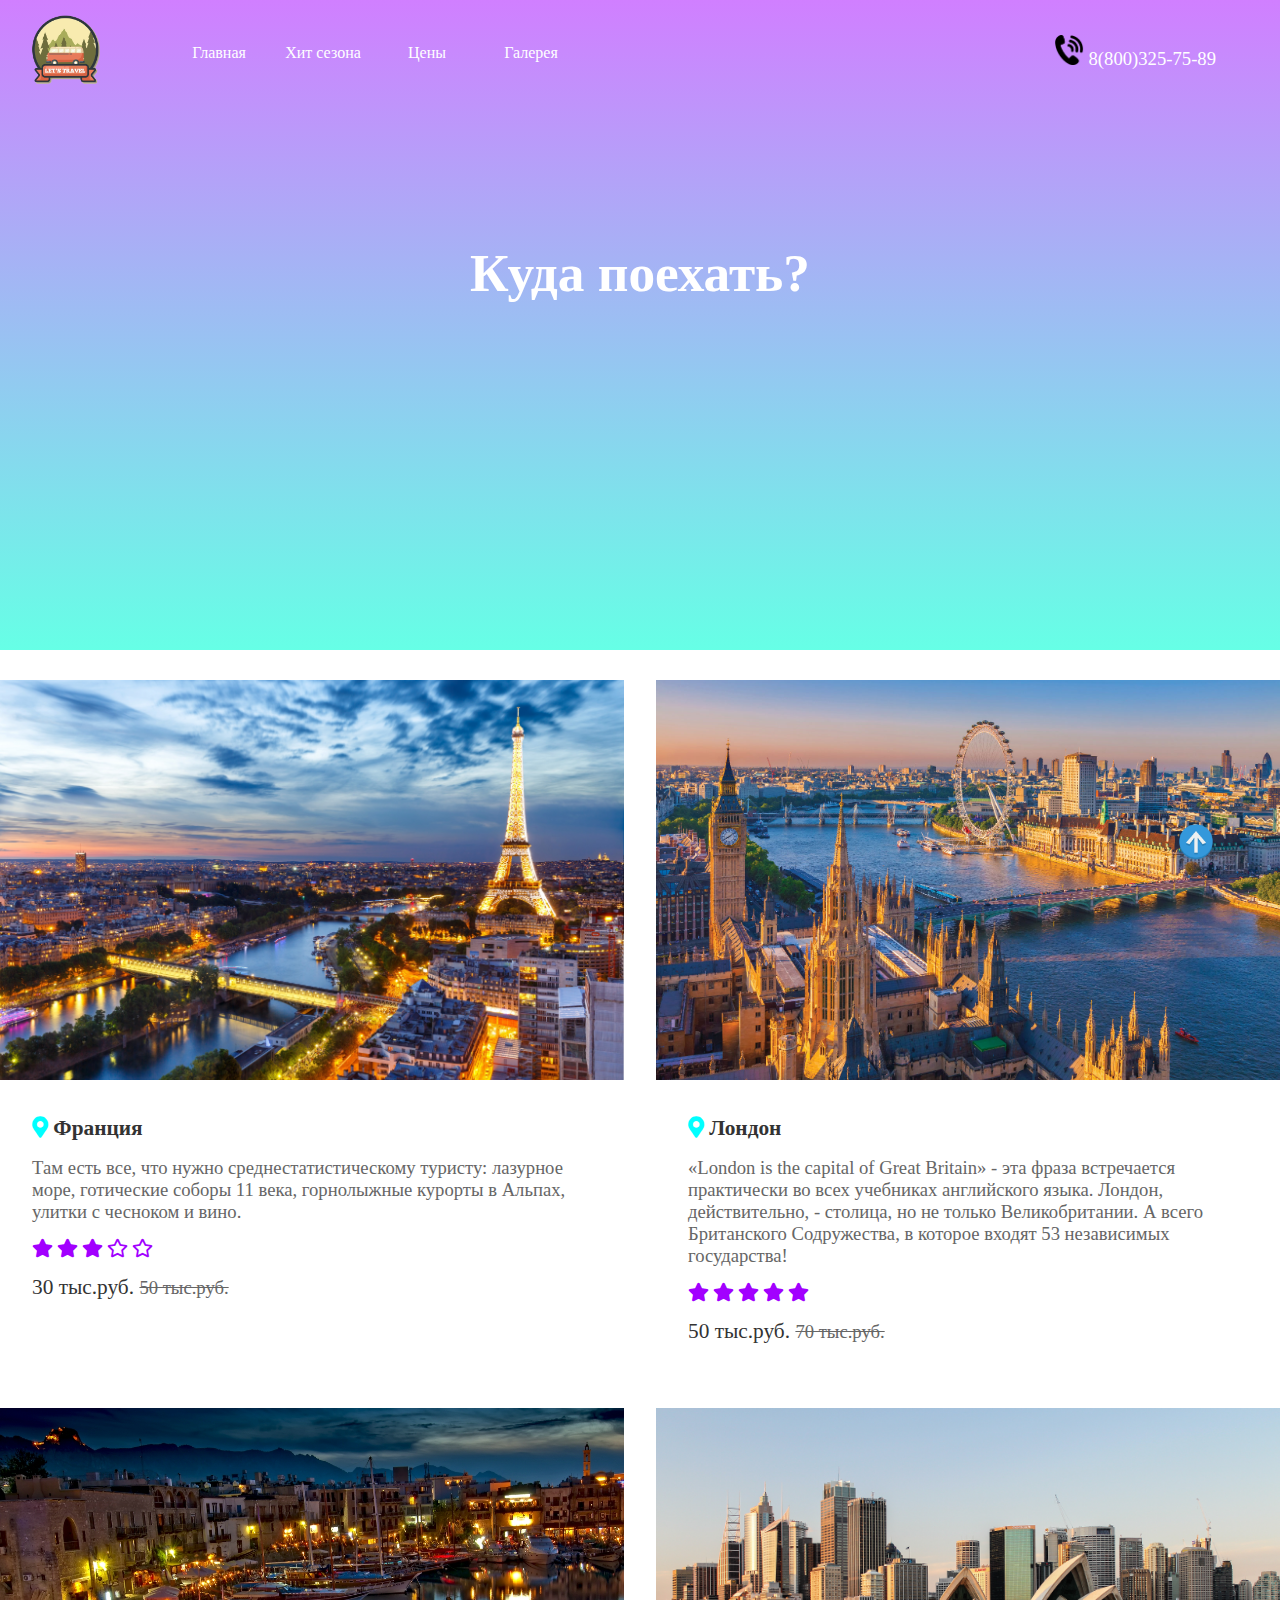
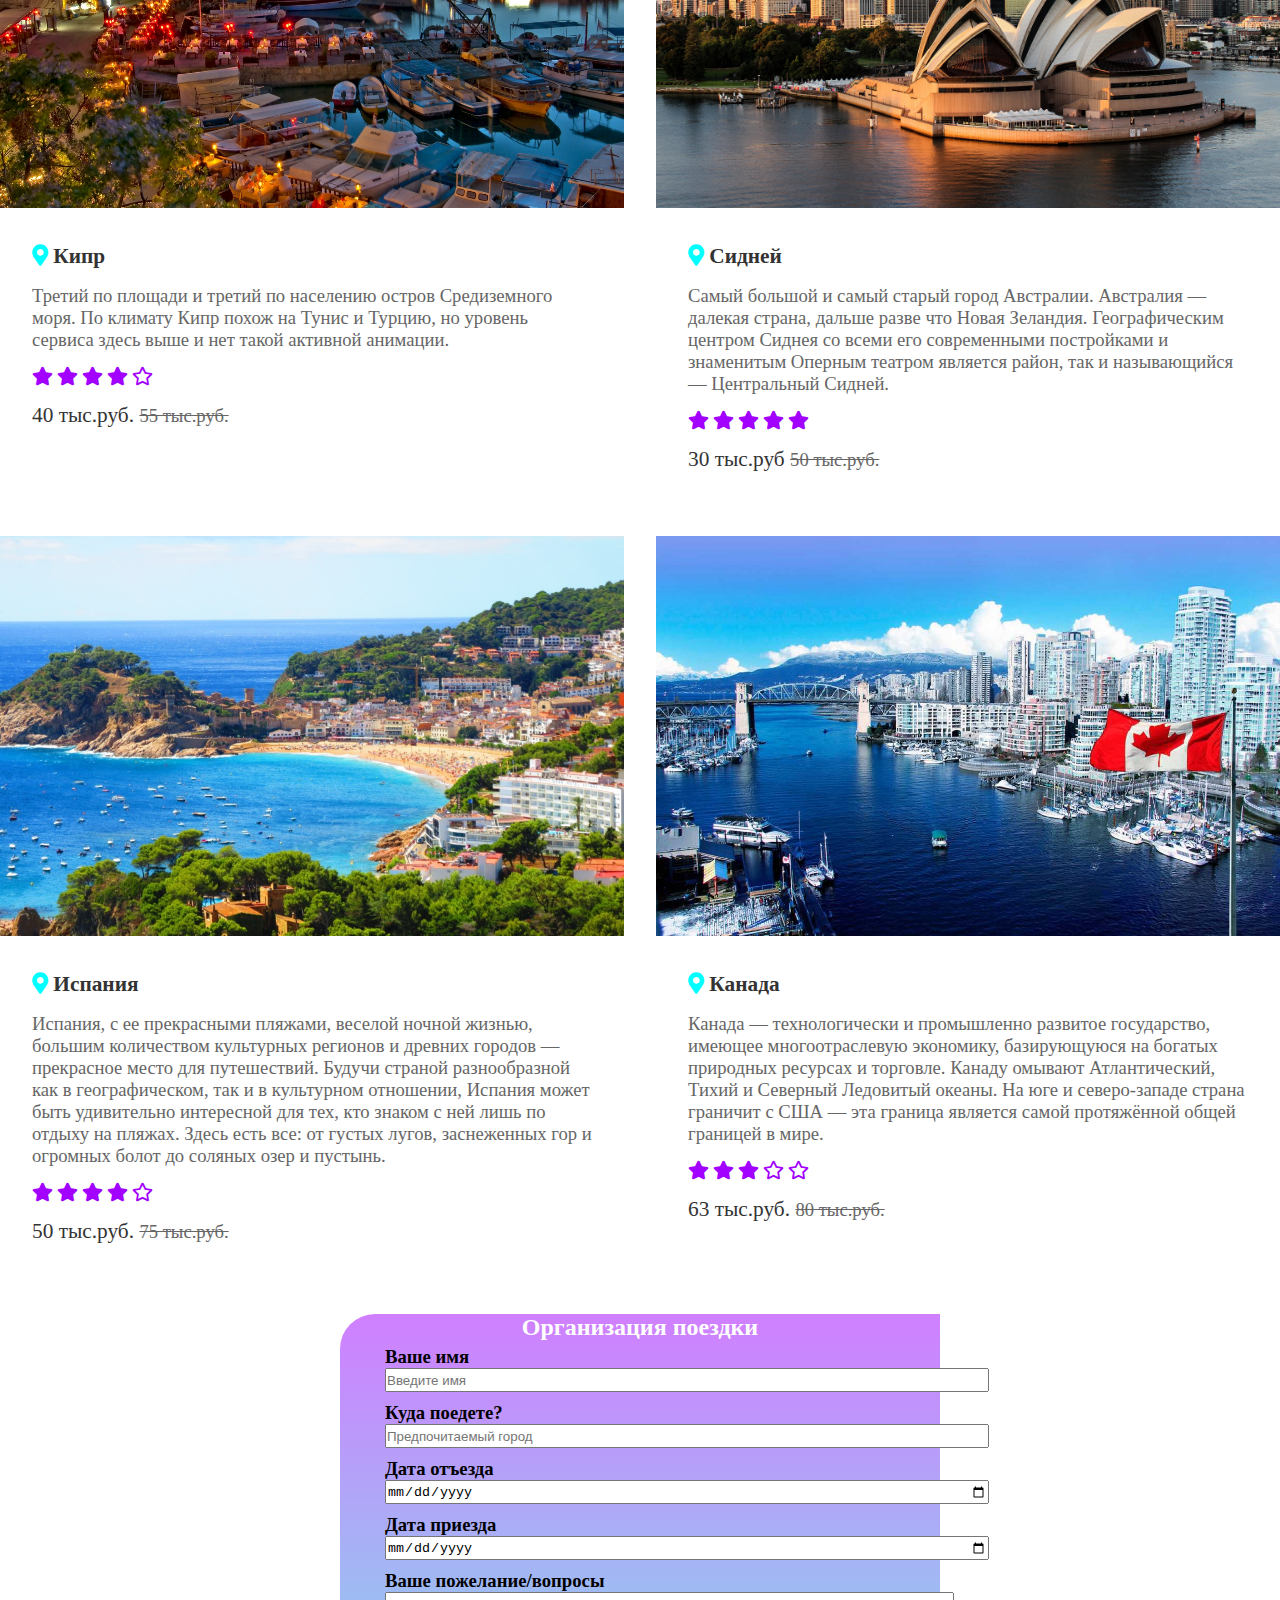
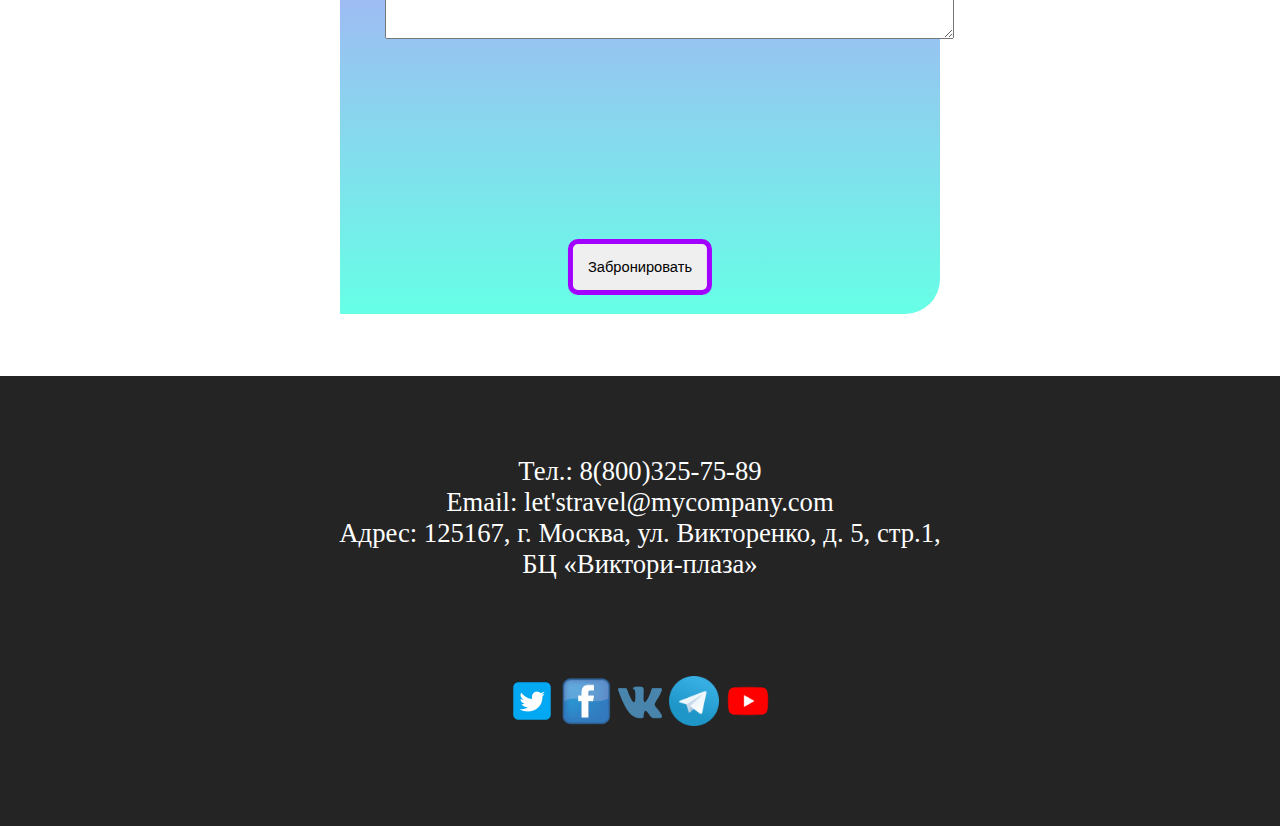
<file: index3.html>
<!DOCTYPE html>
<html>
<head>
    <meta charset="UTF-8">
    <meta name="viewport" content="width=device-width, initial-scale=1.0">

    <title>Let's Travel\Scale</title>
    <link rel="stylesheet" href="css/style3.css">
    
    <link rel="stylesheet" href="https://bootstraptema.ru/plugins/2015/bootstrap3/bootstrap.min.css"/>
    <link rel="stylesheet" href="https://cdnjs.cloudflare.com/ajax/libs/font-awesome/5.15.3/css/all.min.css">

</head>
<body>
<div class="all">  
    <div class="page">
        <img class="logo" src="картинки/лого.png" width="80" height="70" alt="">
        <div class="head">
                <ul>
                    <li><a href="index.html">Главная</a></li>
                        <li><a>Хит сезона</a>
                            <ul>
                                <li><a href="index1.html">Нью-Йорк</a></li>
                                <li><a href="index2.html">Япония</a></li>
                            </ul>
                        </li>
                    <li><a>Цены</a></li> 
                    <li><a href="index4.html">Галерея</a></li>
                </ul>

                <div class="phone">
                    <img class="tel" src="картинки/121.png" width="30" height="30" alt="">
                    8(800)325-75-89</div>
        </div>
        <div class="name"><strong>Куда поехать?</strong></div>    
    </div>

        <section class="scale" id="scale">
            <div class="box-container">
                <div class="box">
                    <img src="картинки/331.jpg" alt="">
                    <div class="content">
                        <h3> <i class="fas fa-map-marker-alt"></i> Франция </h3>
                        <p>Там есть все, что нужно среднестатистическому туристу: лазурное море, готические соборы 11 века, 
                            горнолыжные курорты в Альпах, улитки с чесноком и вино.</p>
                        <div class="stars">
                            <i class="fas fa-star"></i>
                            <i class="fas fa-star"></i>
                            <i class="fas fa-star"></i>
                            <i class="far fa-star"></i>
                            <i class="far fa-star"></i>
                        </div>
                        <div class="price"> 30 тыс.руб. <span>50 тыс.руб.</span> </div>
                    </div>
                </div>

                <div class="box">
                    <img src="картинки/332.jpg" alt="">
                    <div class="content">
                        <h3> <i class="fas fa-map-marker-alt"></i> Лондон </h3>
                        <p>«London is the capital of Great Britain» - эта фраза встречается практически во всех учебниках английского языка. 
                            Лондон, действительно, - столица, но не только Великобритании. А всего Британского Содружества, в которое входят 
                            53 независимых государства!</p>
                        <div class="stars">
                            <i class="fas fa-star"></i>
                            <i class="fas fa-star"></i>
                            <i class="fas fa-star"></i>
                            <i class="fas fa-star"></i>
                            <i class="fas fa-star"></i>
                        </div>
                        <div class="price"> 50 тыс.руб. <span>70 тыс.руб.</span> </div>
                    </div>
                </div>

                <div class="box">
                    <img src="картинки/333.jpg" alt="">
                    <div class="content">
                        <h3> <i class="fas fa-map-marker-alt"></i> Кипр </h3>
                        <p>Третий по площади и третий по населению остров Средиземного моря. По климату Кипр похож на Тунис и Турцию, но 
                            уровень сервиса здесь выше и нет такой активной анимации.
                        </p>
                        <div class="stars">
                            <i class="fas fa-star"></i>
                            <i class="fas fa-star"></i>
                            <i class="fas fa-star"></i>
                            <i class="fas fa-star"></i>
                            <i class="far fa-star"></i>
                        </div>
                        <div class="price"> 40 тыс.руб. <span>55 тыс.руб.</span> </div>
                    </div>
                </div>

                <div class="box">
                    <img src="картинки/334.jpg" alt="">
                    <div class="content">
                        <h3> <i class="fas fa-map-marker-alt"></i> Сидней </h3>
                        <p>Самый большой и самый старый город Австралии. Австралия — далекая страна, дальше разве что Новая Зеландия.
                            Географическим центром Сиднея со всеми его современными постройками и знаменитым Оперным театром является 
                            район, так и называющийся — Центральный Сидней.
                        </p>
                        <div class="stars">
                            <i class="fas fa-star"></i>
                            <i class="fas fa-star"></i>
                            <i class="fas fa-star"></i>
                            <i class="fas fa-star"></i>
                            <i class="fas fa-star"></i>
                        </div>
                        <div class="price"> 30 тыс.руб <span>50 тыс.руб.</span> </div>
                    </div>
                </div>

                <div class="box">
                    <img src="картинки/335.jpg" alt="">
                    <div class="content">
                        <h3> <i class="fas fa-map-marker-alt"></i> Испания </h3>
                        <p>Испания, с ее прекрасными пляжами, веселой ночной жизнью, большим количеством культурных регионов и 
                            древних городов — прекрасное место для путешествий. Будучи страной разнообразной как в географическом, так и в 
                            культурном отношении, Испания может быть удивительно интересной для тех, кто знаком с ней лишь по отдыху на пляжах. 
                            Здесь есть все: от густых лугов, заснеженных гор и огромных болот до соляных озер и пустынь.</p>
                        <div class="stars">
                            <i class="fas fa-star"></i>
                            <i class="fas fa-star"></i>
                            <i class="fas fa-star"></i>
                            <i class="fas fa-star"></i>
                            <i class="far fa-star"></i>
                        </div>
                        <div class="price"> 50 тыс.руб. <span>75 тыс.руб.</span> </div>
                    </div>
                </div>

                <div class="box">
                    <img src="картинки/336.jpg" alt="">
                    <div class="content">
                        <h3> <i class="fas fa-map-marker-alt"></i> Канада </h3>
                        <p>Канада — технологически и промышленно развитое государство, имеющее многоотраслевую экономику, базирующуюся на 
                            богатых природных ресурсах и торговле. Канаду омывают Атлантический, Тихий и Северный Ледовитый океаны. На юге 
                            и северо-западе страна граничит с США — эта граница является самой протяжённой общей границей в мире.
                        </p>
                        <div class="stars">
                            <i class="fas fa-star"></i>
                            <i class="fas fa-star"></i>
                            <i class="fas fa-star"></i>
                            <i class="far fa-star"></i>
                            <i class="far fa-star"></i>
                        </div>
                        <div class="price"> 63 тыс.руб. <span>80 тыс.руб.</span> </div>
                    </div>
                </div>

            </div>
        </section>

        <div id="conection" class="conection">
            <div class="block1"><h2 style="text-align: center; color: rgb(255, 255, 255);">Организация поездки</h2>
                <form action="">
                    <div class="inputBox">
                        <h3>Ваше имя</h3>
                        <input type="text" placeholder="Введите имя">
                    </div>
                    <div class="inputBox">
                        <h3>Куда поедете?</h3>
                        <input type="text" placeholder="Предпочитаемый город">
                    </div>
                    <div class="inputBox">
                        <h3>Дата отъезда</h3>
                        <input type="date">
                    </div>
                    <div class="inputBox">
                        <h3>Дата приезда</h3>
                        <input type="date">
                    </div>
                    <div class="inputBox">
                        <h3>Ваше пожелание/вопросы</h3>
                        <textarea name="comment" cols="69" rows="3"></textarea></p>
                    </div>
                        <p><input type="submit" class="btn" value="Забронировать" formaction="index5.html"></p>
                </form>
            </div>
        </div>

        <footer id="contact" class="contact">
            <div class="block4">
                    <li>Тел.: 8(800)325-75-89</a></li>
                    <li>Email: let'stravel@mycompany.com</a></li>
                    <li>Адрес: 125167, г. Москва, ул. Викторенко, д. 5, стр.1, БЦ «Виктори-плаза»</a></li>              
            </div>
        <div class="social">
            <div class="icons">
                <a href="https://twitter.com/"><img src="картинки/твиттер.jpg" width="50" height="50" alt=""></a>
                <a href="https://facebook.com/"><img src="картинки/фасебук.png" width="50" height="50" alt=""></a>
                <a href="https://vk.com/"><img src="картинки/вк.png" width="50" height="50" alt=""></a>
                <a href="https://telegram.org"><img src="картинки/телега.png" width="50" height="50" alt=""></a>
                <a href="https://youtube.com"><img src="картинки/ютуб.png" width="50" height="50" alt=""></a>
            </div>
        </div>  
        </footer>

    <div id="topNubex"><img src="картинки/стрелка.png" width="40px" height="40px"/></div>
</div>  

<script src="http://ajax.googleapis.com/ajax/libs/jquery/1.7.1/jquery.min.js"></script>

<script src="js/main.js"></script>    
</body>
</html>
</file>
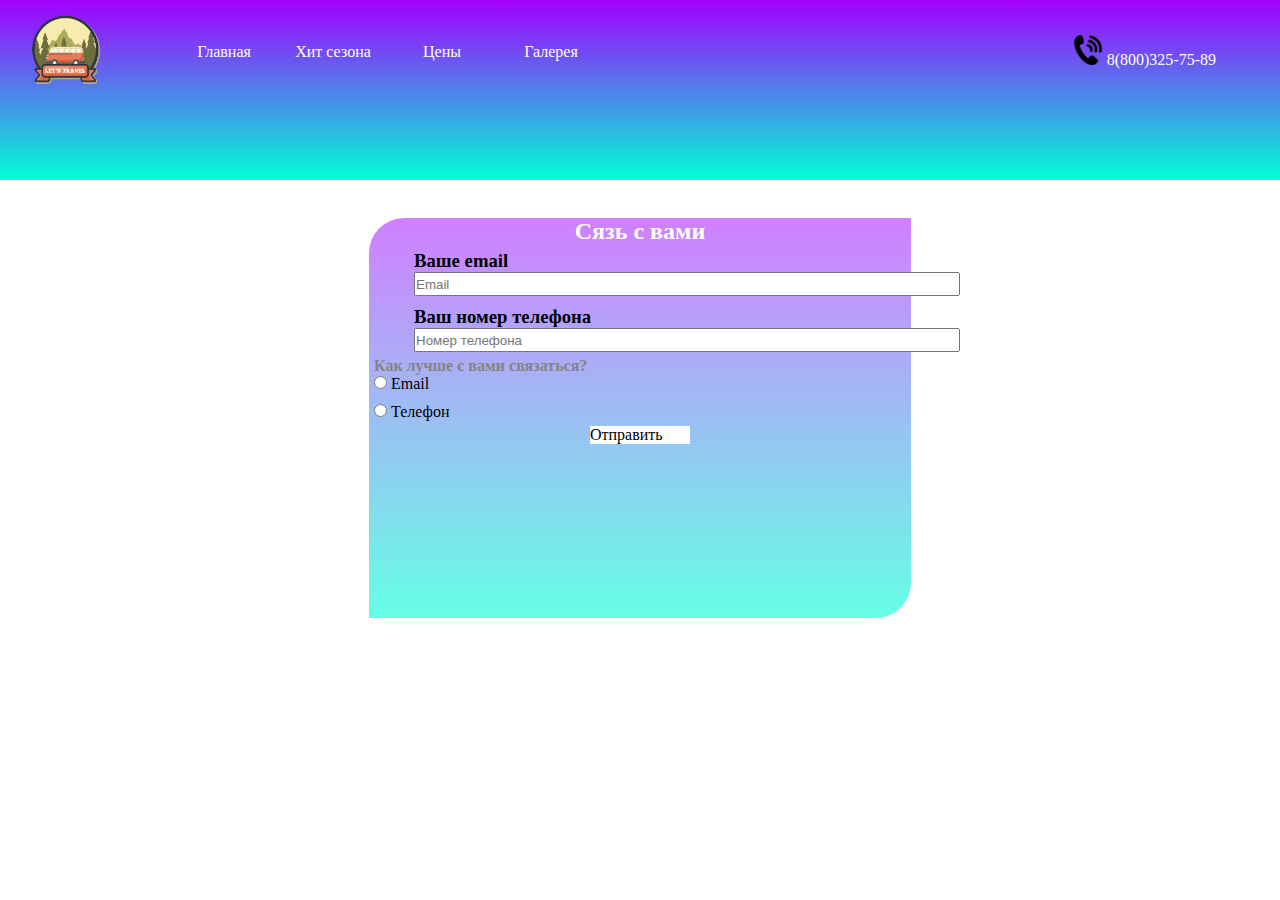
<file: index5.html>
<!DOCTYPE html> 
<html>
<head>
    <meta charset="UTF-8">
    <meta name="viewport" content="width=device-width, initial-scale=1.0">

    <title>Let's Travel\Reservation</title>
    <link rel="stylesheet" href="css/style5.css">
    
    <link rel="stylesheet" href="https://bootstraptema.ru/plugins/2015/bootstrap3/bootstrap.min.css"/>
    <link rel="stylesheet" href="https://cdnjs.cloudflare.com/ajax/libs/font-awesome/5.15.3/css/all.min.css">

    <link rel="shortcut icon" href="картинки/лого.png" type="image/png">
    
</head>
<body>
<div class="all">  
    <div class="page">
        <img class="logo" src="картинки/лого.png" width="80" height="70" alt="">
        <div class="head">
                <ul>
                    <li><a href="index.html">Главная</a></li>
                        <li><a>Хит сезона</a>
                            <ul>
                                <li><a href="index1.html">Нью-Йорк</a></li>
                                <li><a href="index2.html">Япония</a></li>
                            </ul>
                        </li>
                    <li><a>Цены</a></li> 
                    <li><a href="index4.html">Галерея</a></li>
                </ul>

                <div class="phone">
                    <img class="tel" src="картинки/121.png" width="30" height="30" alt="">
                    8(800)325-75-89</div>
        </div>   
    </div>

    <div id="conection" class="conection">
        <div class="block1"><h2 style="text-align: center; color: rgb(255, 255, 255);">Сязь с вами</h2>
            <form action="">
                <div class="inputBox">
                    <h3>Ваше email</h3>
                    <input type="text" placeholder="Email" class="name-js">
                </div>
                <div class="inputBox">
                    <h3>Ваш номер телефона</h3>
                    <input type="tel" placeholder="Номер телефона" class="phone-js">
                </div>

                <div class="form-check"><h4 style="color: #848482;">Как лучше с вами связаться?</h4>
                    <input class="form-check-input" type="radio" name="flexRadioDefault" id="flexRadioDefault1">
                    <label class="form-check-label" for="flexRadioDefault1">
                      Email
                    </label>
                </div>
                <div class="form-check">
                    <input class="form-check-input" type="radio" name="flexRadioDefault" id="flexRadioDefault2">
                    <label class="form-check-label" for="flexRadioDefault2">
                      Телефон
                    </label>
                </div>

                <div class="btn btn-js" onclick="regi()">Отправить</div>

                <!--<button class='btn' onclick="regi()"><strong>Отправить</strong></button>-->

            </form>
        </div>
    </div>

</div>  

<script src="http://ajax.googleapis.com/ajax/libs/jquery/1.7.1/jquery.min.js"></script>

<script src="js/main5.js"></script> 
</body>
</html>
</file>
<file: css/style3.css>
@import url("https://fonts.googleapis.com/css2?family=Nunito:wght@200;300;400;600;700&display=swap");*{margin:0;padding:0}.all{max-width:1350px;margin:auto}#topNubex{position:fixed;right:5%;bottom:35px}.page{min-height:650px;margin:0 auto;color:white;background-image:-webkit-gradient(linear,left bottom,left top,from(rgba(0,255,213,0.6)),to(rgba(162,0,255,0.5))),url(https://traveltimes.ru/wp-content/uploads/2021/07/problemy-turistov.jpg);background-image:linear-gradient(to top,rgba(0,255,213,0.6),rgba(162,0,255,0.5)),url(https://traveltimes.ru/wp-content/uploads/2021/07/problemy-turistov.jpg)}.logo{float:left;margin-top:15px;margin-left:25px}.head{top:0;left:0;right:0;z-index:1000;display:-webkit-box;display:-ms-flexbox;display:flex;-webkit-box-align:center;-ms-flex-align:center;align-items:center;-webkit-box-pack:justify;-ms-flex-pack:justify;justify-content:space-between;padding:35px 5%}.head li{-webkit-transition:all 1s ease 0s;transition:all 1s ease 0s;list-style:none;display:inline-block;font-size:12pt;width:100px;text-align:center;cursor:pointer}.head li:hover{background-color:#00ffd5}.head li ul{position:absolute;padding-left:0;width:100px;display:none;background-color:#a200ff}.head li:hover ul{display:block}.head a{display:block;color:white;text-decoration:none;padding:8px 0}.head li ul li{margin-top:6px}.phone{font-size:14pt}.name{height:85px;position:absolute;margin-top:10%;left:50%;-webkit-transform:translate(-50%);transform:translate(-50%);font-size:40pt;text-align:center;padding:9px;color:white}.box-container{margin-top:30px;display:-webkit-box;display:-ms-flexbox;display:flex;-ms-flex-wrap:wrap;flex-wrap:wrap;gap:32px}.box{-webkit-box-flex:1;-ms-flex:1 1 480px;flex:1 1 480px;overflow:hidden}.box img{height:400px;width:100%;-o-object-fit:cover;object-fit:cover}.content{padding:32px}.content h3{font-size:16pt;color:#333}.content h3 i{color:aqua}.content p{font-size:14pt;color:#666;padding:16px 0}.stars i{font-size:14pt;color:#a200ff}.price{font-size:16pt;color:#333;padding-top:16px}.price span{color:#666;font-size:14pt;text-decoration:line-through}.contact{height:450px;margin:0 auto;background-color:#242424}.block4{position:absolute;left:50%;-webkit-transform:translateX(-50%);transform:translateX(-50%);font-size:20pt;text-align:center;margin-top:80px;color:white}.block4 li{list-style-type:none}.social{height:100px;margin:0px auto}.icons{position:absolute;left:50%;margin-left:5px;-webkit-transform:translateX(-50%);transform:translateX(-50%);margin:0 auto;margin-top:300px}.conection{min-height:700px;margin:0px auto;background-color:white}.block1{max-width:600px;min-height:600px;position:absolute;left:50%;-webkit-transform:translate(-50%);transform:translate(-50%);margin-top:3%;background:-webkit-gradient(linear,left bottom,left top,from(rgba(0,255,213,0.6)),to(rgba(162,0,255,0.5)));background:linear-gradient(to top,rgba(0,255,213,0.6),rgba(162,0,255,0.5));border-radius:35px 0px}.inputBox{width:100%;float:left;padding:5px 45px 5px}.inputBox input{width:100%;min-height:20px}.btn{cursor:pointer;font-size:11pt;padding:15px;margin-top:83%;border:5px solid #a200ff;border-radius:10px;position:absolute;left:50%;-webkit-transform:translateX(-50%);transform:translateX(-50%)}
</file>
<file: css/style5.css>
@import url("https://fonts.googleapis.com/css2?family=Nunito:wght@200;300;400;600;700&display=swap");*{margin:0;padding:0}.all{max-width:1350px;margin:auto}.page{min-height:180px;margin:0 auto;color:white;background-image:-webkit-gradient(linear,left bottom,left top,from(#00ffd5),to(#a200ff));background-image:linear-gradient(to top,#00ffd5,#a200ff)}.logo{float:left;margin-top:15px;margin-left:25px}.head{top:0;left:0;right:0;z-index:1000;display:-webkit-box;display:-ms-flexbox;display:flex;-webkit-box-align:center;-ms-flex-align:center;align-items:center;-webkit-box-pack:justify;-ms-flex-pack:justify;justify-content:space-between;padding:35px 5%}.head li{-webkit-transition:all 1s ease 0s;transition:all 1s ease 0s;list-style:none;display:inline-block;font-size:12pt;width:100px;text-align:center;margin-left:5px;cursor:pointer}.head li:hover{background-color:rgba(0,255,213,0.4)}.head li ul{position:absolute;padding-left:0;width:100px;display:none}.head li:hover ul{display:block}.head a{display:block;color:white;text-decoration:none;padding:8px 0}.head li ul li{margin-top:6px}.conection{min-height:500px;margin:0px auto}.block1{max-width:600px;min-height:400px;position:absolute;left:50%;-webkit-transform:translate(-50%);transform:translate(-50%);margin-top:3%;background:-webkit-gradient(linear,left bottom,left top,from(rgba(0,255,213,0.6)),to(rgba(162,0,255,0.5)));background:linear-gradient(to top,rgba(0,255,213,0.6),rgba(162,0,255,0.5));border-radius:35px 0px}.inputBox{width:100%;float:left;padding:5px 45px 5px}.inputBox input{width:100%;min-height:20px}.btn{cursor:pointer;font-size:12pt;color:black;width:100px;background-color:white;position:absolute;left:50%;-webkit-transform:translateX(-50%);transform:translateX(-50%)}.form-check{padding:5px}
</file>
